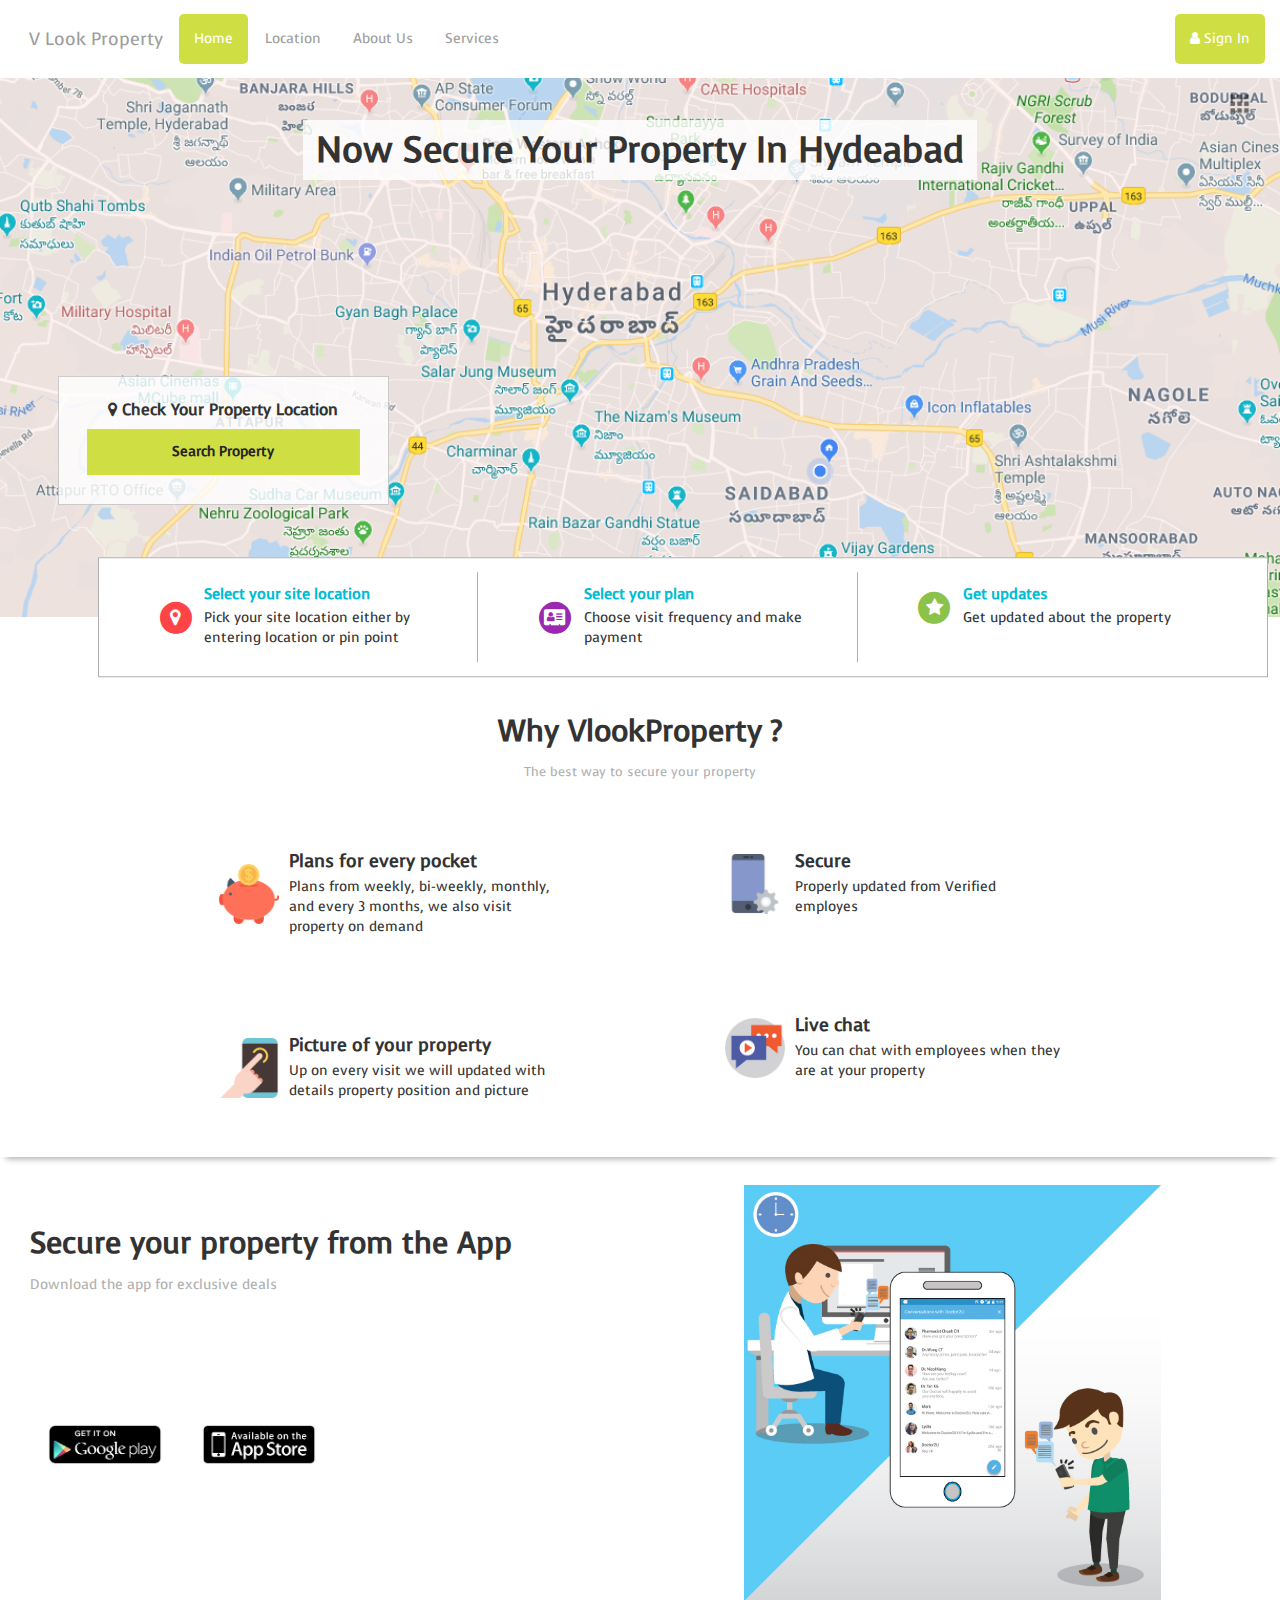
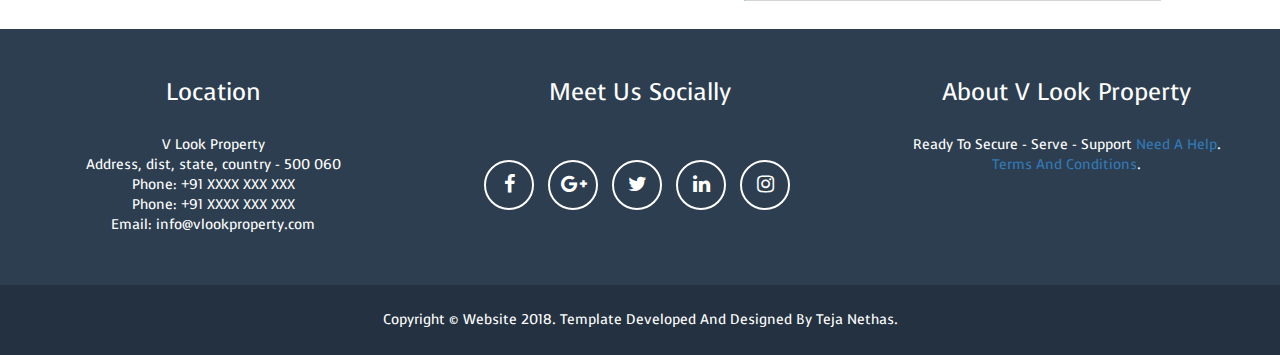
<file: index.html>
﻿<!DOCTYPE html>
<html>
   <head>
      <meta charset="utf-8">
      <meta name="viewport" content="width=device-width, initial-scale=1.0, maximum-scale=1.0, user-scalable=no">
      <meta http-equiv="X-UA-Compatible" content="IE=9; IE=8; IE=7; IE=Edge">
      <title>We Look Property</title>
      <link rel="stylesheet" href="css/bootstrap.min.css"/>
      <link rel="stylesheet" href="css/font-awesome.css"/>
      <link rel="stylesheet" href="css/animate.css"/>
      <link rel="stylesheet" href="css/main-style.css"/>
      <link rel="stylesheet" href="css/all-devices.css"/>
      <script src="js/jquery-3.2.1.min.js"></script>
      <script src="js/bootstrap.min.js"></script>
      <script src="js/jqscripts.js"></script>
   </head>
   <body>
      <section>
            <nav class="navbar navbar-inverse navbar-fixed-top v-nav">
              <div class="container-fluid">
                <div class="navbar-header">
                  <button type="button" class="navbar-toggle" data-toggle="collapse" data-target="#myNavbar">
                    <span class="icon-bar"></span>
                    <span class="icon-bar"></span>
                    <span class="icon-bar"></span>                        
                  </button>
                  <a class="navbar-brand" href="#">V Look Property</a>
                </div>
                <div class="collapse navbar-collapse" id="myNavbar">
                  <ul class="nav navbar-nav">
                    <li class="active"><a href="index.html">Home</a></li>
                    <li><a href="map-search.html">Location</a></li>
                    <li><a href="about-us.html">About Us</a></li>
                    <li><a href="services.html">Services</a></li>
                  </ul>
                  <ul class="nav navbar-nav navbar-right">
                    <li><a href="#"><span><i class="fa fa-user" aria-hidden="true"></i></span> Sign In</a></li>
                  </ul>
                </div>
              </div>
            </nav>
      </section>
      <section>
            <div class="container-fluid main-bg-1">
               <div class="text-center main-hding">
                  <h1>Now Secure Your Property In Hydeabad</h1>
               </div>
               <div class="col-md-4 col-xs-12">
                  <div class="home-search">
                     <form>
                        <p class="text-center"><span><i class="fa fa-map-marker" aria-hidden="true"></i></span> Check Your Property Location</p>
                               <!--  <div class="form-group form-group-FAU-1">
                                    <input type="text" class="form-control-for-FAU-1" id="property_location" name="property -location" required="" title="Please enter Property Location" placeholder="Property Location">

                                </div> -->
                                <div class="form-group form-group-FAU-1">
                                    <div class="btn-log">
                                        <a  href="map-search.html" class="btn-login btn-color-css btn-width">Search Property</a>
                                    </div>
                                </div>
                            </form>
                            <!-- <script type="text/javascript">
                              $(document).ready(function () {
                                $('#pro_action').click(function(){
                                  debugger;
                                var get_pro_val = $('#property_location').val();
                                window.location = "map-search.html?searchTerm="+get_pro_val;
                                alert(get_pro_val);
                                });
                              });
                              
                            </script> -->
                  </div>
               </div>
            </div>
      </section>
      <section class="pos-relative">
         <div class="container pos-absolute">
            <div class="col-md-4 col-sm-4 col-xs-12 key-points">
               <div class="media">
                   <div class="media-left media-middle">
                        <span class="fa-stack fa-lg">
                             <i class="fa fa-circle fa-stack-2x icon-background1"></i>
                             <i class="fa fa-map-marker fa-stack-1x icon-color"></i>
                        </span>
                   </div>
                   <div class="media-body">
                        <h4 class="media-heading">Select your site location</h4>
                        <p>Pick your site location either by entering location or pin point</p>
                   </div>
               </div>
            </div>
            <div class="col-md-4 col-sm-4 col-xs-12 key-points">
               <div class="media">
                   <div class="media-left media-middle">
                        <span class="fa-stack fa-lg">
                             <i class="fa fa-circle fa-stack-2x icon-background2"></i>
                             <i class="fa fa-address-card fa-stack-1x icon-color" aria-hidden="true"></i>
                        </span>
                   </div>
                   <div class="media-body">
                        <h4 class="media-heading">Select your plan</h4>
                        <p>Choose visit frequency and make payment</p>
                   </div>
               </div>
            </div>
                        <div class="col-md-4 col-sm-4 col-xs-12 key-points no-border">
               <div class="media">
                   <div class="media-left media-middle">
                        <span class="fa-stack fa-lg">
                             <i class="fa fa-circle fa-stack-2x icon-background3"></i>
                             <i class="fa fa-star fa-stack-1x icon-color" aria-hidden="true"></i>
                        </span>
                   </div>
                   <div class="media-body">
                        <h4 class="media-heading">Get updates</h4>
                        <p>Get updated about the property</p>
                   </div>
               </div>
            </div>
</div>
      </section>
      <section class="mar-top-sec">
         <div class="container-fluid">
            <div class="why-us text-center">
               <h2>Why VlookProperty ?</h2>
               <p>The best way to secure your property</p>
            </div>
            <div class="col-md-10 col-md-offset-1">
               <div class="col-md-6 col-xs-12">
               <div class="media why-us-media">
                   <div class="media-left media-middle">
                      <img src="images/savings-pocket.png" class="media-object" style="width:60px">
                    </div>
                   <div class="media-body what-we-are">
                        <h4 class="media-heading">Plans for every pocket</h4>
                        <p>Plans from weekly, bi-weekly, monthly, and every 3 months, we also visit property on demand </p>
                   </div>
               </div>
               <div class="media why-us-media">
                   <div class="media-left media-middle">
                      <img src="images/hand-gesture.png" class="media-object" style="width:60px">
                    </div>

                   <div class="media-body what-we-are">
                        <h4 class="media-heading">Picture of your property </h4>
                        <p>Up on every visit we will updated with details property position and picture</p>
                   </div>
               </div>
            </div>
             <div class="col-md-6 col-xs-12">
               <div class="media why-us-media">
                   <div class="media-left media-middle">
                      <img src="images/secure-smart.png" class="media-object" style="width:60px">
                    </div>

                   <div class="media-body what-we-are">
                        <h4 class="media-heading">Secure</h4>
                        <p>Properly updated from Verified employes</p>
                   </div>
               </div>
               <div class="media why-us-media">
                   <div class="media-left media-middle">
                      <img src="images/live-chat.png" class="media-object" style="width:60px">
                    </div>
                   <div class="media-body what-we-are">
                        <h4 class="media-heading">Live chat</h4>
                        <p>You can chat with employees when they are at your property</p>
                   </div>
               </div>
            </div>
            </div>
            
         </div>
      </section>
      <section class="app-download-sec">
         <div class="container-fluid">
            <div class="col-md-6">
               <div class="vlook-download">
                  <h2>Secure your property from the App</h2>
                  <p>Download the app for exclusive deals</p>
               </div>

               <div class="vlook-app">
                  <ul>
                     <li>
                        <a href="#">
                        <img src="images/google-pay-app.png" width="150px;">
                        </a>
                     </li>
                     <li>
                         <a href="#">
                        <img src="images/ios-app.png" width="150px;">
                        </a>
                        
                     </li>
                  </ul>
               </div>
               
            </div>
            <div class="col-md-6">
               <div class="app-down-ios">
                   <a href="#">
                        <img src="images/app-download.jpg" class="img img-responsive">
                        </a>
               </div>
            </div>
         </div>
      </section>
      <section>
         <footer class="text-center">
            <div class="footer_above">
               <div class="container-fluid">
                  <div class="row">
                     <div class="footer-col col-md-4">
                        <h3>Location</h3>
                        <p>V Look Property</p>
                        <p>Address, dist, state, country - 500 060</p>
                        <p>Phone: +91 XXXX XXX XXX</p>
                        <p>Phone: +91 XXXX XXX XXX</p>
                        <p>Email: info@vlookproperty.com</p>
                     </div>
                     <div class="footer-col col-md-4">
                        <h3>Meet Us Socially</h3>
                        <ul class="list-inline">
                           <li>
                              <a href="#" class="btn-social btn-outline"><i class="fa fa-fw fa-facebook"></i></a>
                           </li>
                           <li>
                              <a href="#" class="btn-social btn-outline"><i class="fa fa-fw fa-google-plus"></i></a>
                           </li>
                           <li>
                              <a href="#" class="btn-social btn-outline"><i class="fa fa-fw fa-twitter"></i></a>
                           </li>
                           <li>
                              <a href="#" class="btn-social btn-outline"><i class="fa fa-fw fa-linkedin"></i></a>
                           </li>
                           <li>
                              <a href="#" class="btn-social btn-outline"><i class="fa fa-fw fa-instagram"></i></a>
                           </li>
                        </ul>
                     </div>
                     <div class="footer-col col-md-4 target-a">
                        <h3>About V Look Property</h3>
                        <p>Ready To Secure - Serve - Support<a href="mailto:info@vlookproperty.com.com"> Need A Help</a>.</p>
                        <p><a href="#">Terms And Conditions</a>.</p>
                     </div>
                  </div>
               </div>
            </div>
            <div class="footer_below">
               <div class="container">
                  <div class="row">
                     <div class="col-lg-12">
                        Copyright © Website 2018. Template Developed And Designed By Teja Nethas.
                     </div>
                  </div>
               </div>
            </div>
         </footer>
      </section>
   </body>
</html>
</file>
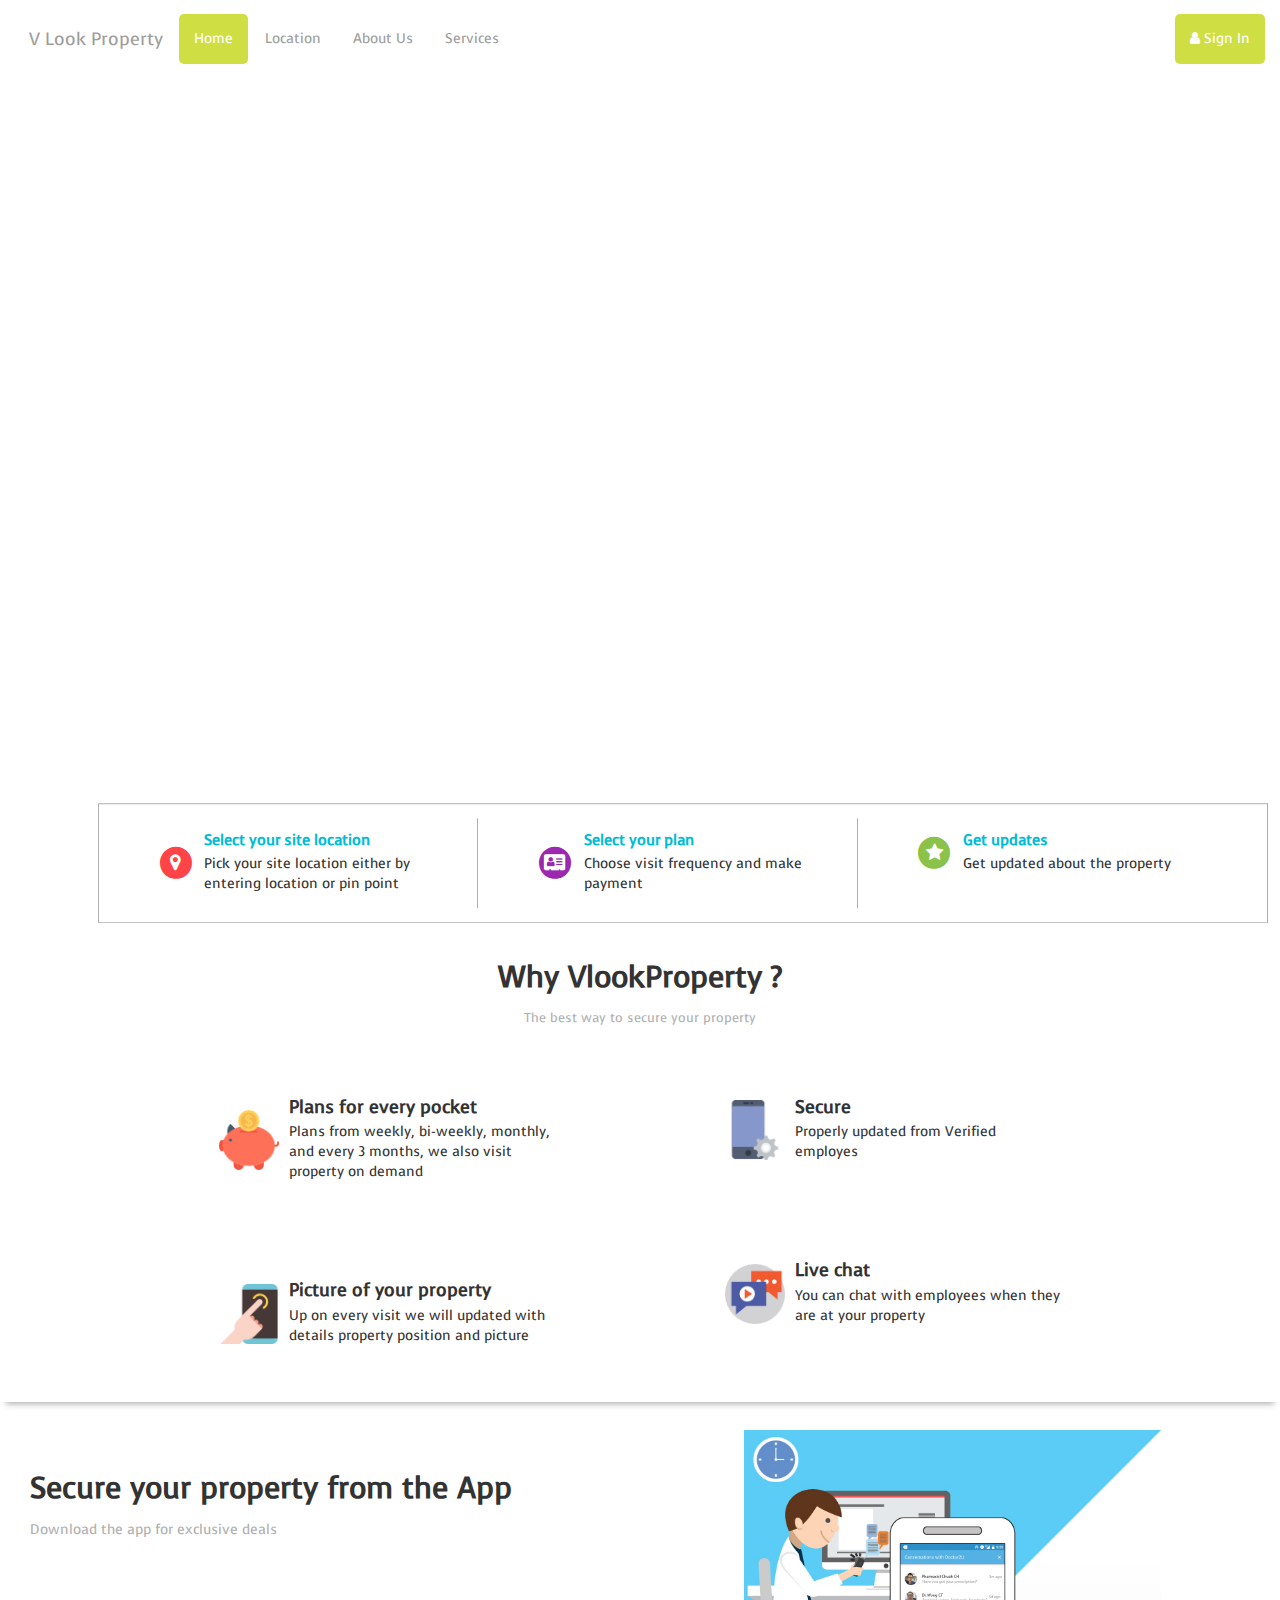
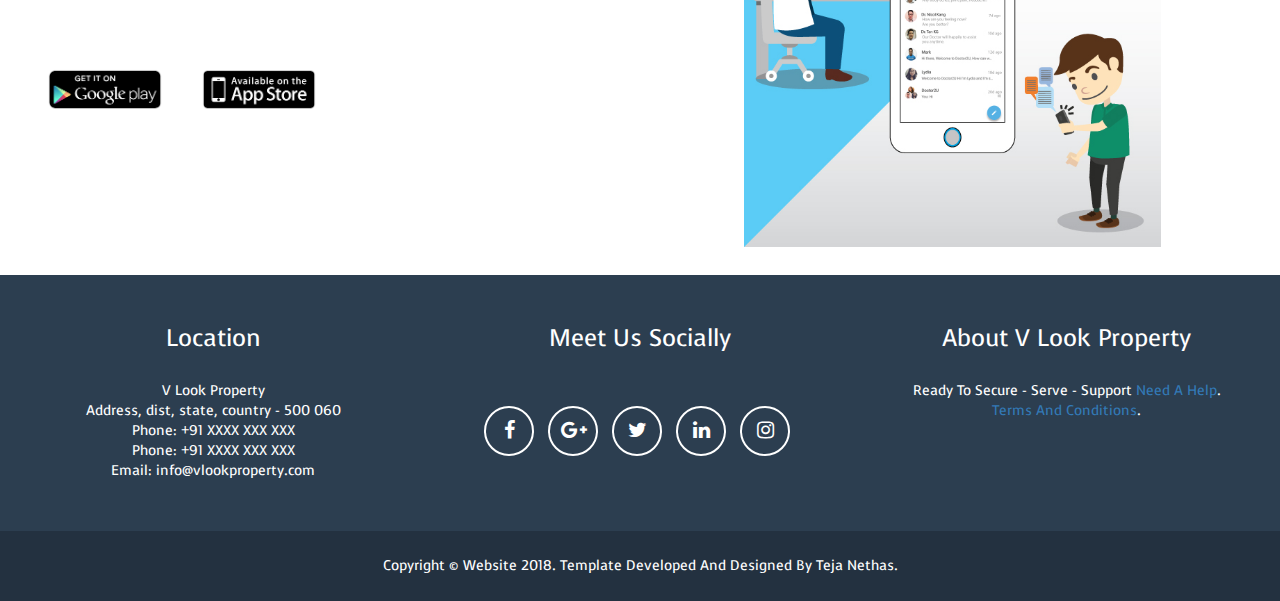
<file: vlocation.html>
﻿<!DOCTYPE html>
<html>
   <head>
      <meta charset="utf-8">
      <meta name="viewport" content="width=device-width, initial-scale=1.0, maximum-scale=1.0, user-scalable=no">
      <meta http-equiv="X-UA-Compatible" content="IE=9; IE=8; IE=7; IE=Edge">
      <title>We Look Property</title>
      <link rel="stylesheet" href="css/bootstrap.min.css"/>
      <link rel="stylesheet" href="css/font-awesome.css"/>
      <link rel="stylesheet" href="css/animate.css"/>
      <link rel="stylesheet" href="css/main-style.css"/>
      <link rel="stylesheet" href="css/all-devices.css"/>
      <script src="js/jquery-3.2.1.min.js"></script>
      <script src="js/bootstrap.min.js"></script>
      <script src="js/jqscripts.js"></script>
   </head>
   <body>
      <section>
            <nav class="navbar navbar-inverse navbar-fixed-top v-nav">
              <div class="container-fluid">
                <div class="navbar-header">
                  <button type="button" class="navbar-toggle" data-toggle="collapse" data-target="#myNavbar">
                    <span class="icon-bar"></span>
                    <span class="icon-bar"></span>
                    <span class="icon-bar"></span>                        
                  </button>
                  <a class="navbar-brand" href="#">V Look Property</a>
                </div>
                <div class="collapse navbar-collapse" id="myNavbar">
                  <ul class="nav navbar-nav">
                    <li class="active"><a href="index.html">Home</a></li>
                    <li><a href="vlocation.html">Location</a></li>
                    <li><a href="about-us.html">About Us</a></li>
                    <li><a href="services.html">Services</a></li>
                  </ul>
                  <ul class="nav navbar-nav navbar-right">
                    <li><a href="#"><span><i class="fa fa-user" aria-hidden="true"></i></span> Sign In</a></li>
                  </ul>
                </div>
              </div>
            </nav>
      </section>
      <section>
        
        <iframe src="https://www.google.com/maps/embed?pb=!1m10!1m8!1m3!1d15226.46472244252!2d78.42403265!3d17.430197850000003!3m2!1i1024!2i768!4f13.1!5e0!3m2!1sen!2sin!4v1520865457891" width="1920" height="780" frameborder="0" style="border:0" allowfullscreen></iframe>

      </section>
      <section class="pos-relative">
         <div class="container pos-absolute">
            <div class="col-md-4 col-sm-4 col-xs-12 key-points">
               <div class="media">
                   <div class="media-left media-middle">
                        <span class="fa-stack fa-lg">
                             <i class="fa fa-circle fa-stack-2x icon-background1"></i>
                             <i class="fa fa-map-marker fa-stack-1x icon-color"></i>
                        </span>
                   </div>
                   <div class="media-body">
                        <h4 class="media-heading">Select your site location</h4>
                        <p>Pick your site location either by entering location or pin point</p>
                   </div>
               </div>
            </div>
            <div class="col-md-4 col-sm-4 col-xs-12 key-points">
               <div class="media">
                   <div class="media-left media-middle">
                        <span class="fa-stack fa-lg">
                             <i class="fa fa-circle fa-stack-2x icon-background2"></i>
                             <i class="fa fa-address-card fa-stack-1x icon-color" aria-hidden="true"></i>
                        </span>
                   </div>
                   <div class="media-body">
                        <h4 class="media-heading">Select your plan</h4>
                        <p>Choose visit frequency and make payment</p>
                   </div>
               </div>
            </div>
                        <div class="col-md-4 col-sm-4 col-xs-12 key-points no-border">
               <div class="media">
                   <div class="media-left media-middle">
                        <span class="fa-stack fa-lg">
                             <i class="fa fa-circle fa-stack-2x icon-background3"></i>
                             <i class="fa fa-star fa-stack-1x icon-color" aria-hidden="true"></i>
                        </span>
                   </div>
                   <div class="media-body">
                        <h4 class="media-heading">Get updates</h4>
                        <p>Get updated about the property</p>
                   </div>
               </div>
            </div>
</div>
      </section>
      <section class="mar-top-sec">
         <div class="container-fluid">
            <div class="why-us text-center">
               <h2>Why VlookProperty ?</h2>
               <p>The best way to secure your property</p>
            </div>
            <div class="col-md-10 col-md-offset-1">
               <div class="col-md-6 col-xs-12">
               <div class="media why-us-media">
                   <div class="media-left media-middle">
                      <img src="images/savings-pocket.png" class="media-object" style="width:60px">
                    </div>
                   <div class="media-body what-we-are">
                        <h4 class="media-heading">Plans for every pocket</h4>
                        <p>Plans from weekly, bi-weekly, monthly, and every 3 months, we also visit property on demand </p>
                   </div>
               </div>
               <div class="media why-us-media">
                   <div class="media-left media-middle">
                      <img src="images/hand-gesture.png" class="media-object" style="width:60px">
                    </div>

                   <div class="media-body what-we-are">
                        <h4 class="media-heading">Picture of your property </h4>
                        <p>Up on every visit we will updated with details property position and picture</p>
                   </div>
               </div>
            </div>
             <div class="col-md-6 col-xs-12">
               <div class="media why-us-media">
                   <div class="media-left media-middle">
                      <img src="images/secure-smart.png" class="media-object" style="width:60px">
                    </div>

                   <div class="media-body what-we-are">
                        <h4 class="media-heading">Secure</h4>
                        <p>Properly updated from Verified employes</p>
                   </div>
               </div>
               <div class="media why-us-media">
                   <div class="media-left media-middle">
                      <img src="images/live-chat.png" class="media-object" style="width:60px">
                    </div>
                   <div class="media-body what-we-are">
                        <h4 class="media-heading">Live chat</h4>
                        <p>You can chat with employees when they are at your property</p>
                   </div>
               </div>
            </div>
            </div>
            
         </div>
      </section>
      <section class="app-download-sec">
         <div class="container-fluid">
            <div class="col-md-6">
               <div class="vlook-download">
                  <h2>Secure your property from the App</h2>
                  <p>Download the app for exclusive deals</p>
               </div>

               <div class="vlook-app">
                  <ul>
                     <li>
                        <a href="#">
                        <img src="images/google-pay-app.png" width="150px;">
                        </a>
                     </li>
                     <li>
                         <a href="#">
                        <img src="images/ios-app.png" width="150px;">
                        </a>
                        
                     </li>
                  </ul>
               </div>
               
            </div>
            <div class="col-md-6">
               <div class="app-down-ios">
                   <a href="#">
                        <img src="images/app-download.jpg" class="img img-responsive">
                        </a>
               </div>
            </div>
         </div>
      </section>
      <section>
         <footer class="text-center">
            <div class="footer_above">
               <div class="container-fluid">
                  <div class="row">
                     <div class="footer-col col-md-4">
                        <h3>Location</h3>
                        <p>V Look Property</p>
                        <p>Address, dist, state, country - 500 060</p>
                        <p>Phone: +91 XXXX XXX XXX</p>
                        <p>Phone: +91 XXXX XXX XXX</p>
                        <p>Email: info@vlookproperty.com</p>
                     </div>
                     <div class="footer-col col-md-4">
                        <h3>Meet Us Socially</h3>
                        <ul class="list-inline">
                           <li>
                              <a href="#" class="btn-social btn-outline"><i class="fa fa-fw fa-facebook"></i></a>
                           </li>
                           <li>
                              <a href="#" class="btn-social btn-outline"><i class="fa fa-fw fa-google-plus"></i></a>
                           </li>
                           <li>
                              <a href="#" class="btn-social btn-outline"><i class="fa fa-fw fa-twitter"></i></a>
                           </li>
                           <li>
                              <a href="#" class="btn-social btn-outline"><i class="fa fa-fw fa-linkedin"></i></a>
                           </li>
                           <li>
                              <a href="#" class="btn-social btn-outline"><i class="fa fa-fw fa-instagram"></i></a>
                           </li>
                        </ul>
                     </div>
                     <div class="footer-col col-md-4 target-a">
                        <h3>About V Look Property</h3>
                        <p>Ready To Secure - Serve - Support<a href="mailto:info@vlookproperty.com.com"> Need A Help</a>.</p>
                        <p><a href="#">Terms And Conditions</a>.</p>
                     </div>
                  </div>
               </div>
            </div>
            <div class="footer_below">
               <div class="container">
                  <div class="row">
                     <div class="col-lg-12">
                        Copyright © Website 2018. Template Developed And Designed By Teja Nethas.
                     </div>
                  </div>
               </div>
            </div>
         </footer>
      </section>
   </body>
</html>
</file>
<file: css/main-style.css>
@font-face  {
    font-family:  "Voces-Regular";
    src:  url(../fonts/Voces-Regular.ttf) format("truetype");
}
body,  html  {
    padding:  0;
    margin:  0;
}
 
p, ul, a, span, b, strong, div, hgroup,  h1,  h2,  h3,  h4,  h5,  h6  {
    font-family:  "Voces-Regular";
    padding:  0;
    margin:  0;
}
body::-webkit-scrollbar-track {
    border-radius: 10px;
    margin: 0px 0;
    background-color: transparent;
}
body::-webkit-scrollbar {
    width: 0px;
    background-color: transparent;
}
body::-webkit-scrollbar-thumb {
    border-radius: 10px;
    background-color: transparent;
}
.ch-pd-o{padding: 0;}

/*nav bar sytle css start*/

.navbar-inverse{
    border-width: 0px;
    -webkit-box-shadow: 0px 0px;
    box-shadow: 0px 0px;
    background-color: #fff;
}
.navbar {
    min-height: 60px;
    margin-bottom: 0px;
    border: 0px solid transparent;
        padding: 1em 1em;
}
.navbar-nav li a:focus, .navbar-nav li a:hover, .navbar-nav li a:active{
background: #cfde43 !important;
border-radius: 5px;
}
.navbar-inverse .navbar-brand:focus, .navbar-inverse .navbar-brand:hover {
    color: #9d9d9d;
    background-color: transparent;
}
.navbar-nav .active a{background: #cfde43 !important;    border-radius: 5px;}
.navbar-nav li{padding: 0 1px;}
.navbar-right li a:first-child{
        background: #cfde43;
    color: #fff !important;
        border-radius: 5px;
}
/*nav bar sytle css end*/

/*Section main-1 css start*/
.main-bg-1{
    background: url('../images/hyd-locality.png');
    background-repeat: no-repeat;
    background-size: cover;
    background-position: 100% 100%;
}
.main-hding{
    padding: 3em 0 6em 0;
}
.main-hding h1{
    background: rgba(255, 255, 255, 0.8);
    margin: 0 8em;
    padding: 10px;
    font-weight: 600;
}
.form-group-FAU-1 {
    margin-bottom: 15px;
}
.form-control-for-FAU-1 {
    display: block;
    width: 100%;
    height: 40px;
    padding: 6px 12px;
    font-size: 14px;
    line-height: 1.42857143;
    color: #555;
    background-color: #fff;
    background-image: none;
    border: 1px solid #ccc !important;
    border-radius: 0px !important;
    -webkit-box-shadow: inset 0 1px 1px rgba(0,0,0,.075) !important;
    box-shadow: inset 0 1px 1px rgba(0,0,0,.075) !important;
    -webkit-transition: border-color ease-in-out .15s,-webkit-box-shadow ease-in-out .15s !important;
    -o-transition: border-color ease-in-out .15s,box-shadow ease-in-out .15s !important;
    transition: border-color ease-in-out .15s,box-shadow ease-in-out .15s !important;
}
.btn-login, .btn-reg {
    display: inline-block;
    padding: 12px 0px;
    margin-bottom: 0;
    font-size: 14px;
    font-weight: 400;
    line-height: 1.42857143;
    text-align: center;
    white-space: nowrap;
    vertical-align: middle;
    -ms-touch-action: manipulation;
    touch-action: manipulation;
    cursor: pointer;
    -webkit-user-select: none;
    -moz-user-select: none;
    -ms-user-select: none;
    user-select: none;
    background-image: none;
    border: 1px solid transparent;
    border-radius: 0px;
    
}
.btn-width{
    width: 100%;
}
.home-search{
    padding: 8em 2em 8em 2em;
}
.home-search p, .location-search p{
    padding: 0.5em;
    font-size: 16px;
    font-weight: bolder;
}
.home-search form{
        padding: 1em 2em;
        background: rgba(255, 255, 255, 0.8);
        border: 1px solid rgba(156, 155, 155, 0.5);
}
/*Section main-1 css end*/

/*section main-2 css start*/
.key-points {
    padding: 1em 15px;
}
.key-points .media{
    padding: 1em 2em;
    border-right: 1px solid #afafaf;
}
.no-border .media{
    border-right: 0px solid #afafaf;
}
.key-points h4{
    color: #00BCD4;
    font-weight: 600;
    font-size: 15px;
}
.icon-background1 {
    color: #ff4448;
}
.icon-background2 {
    color: #9C27B0;
}
.icon-background3 {
    color: #8BC34A;
}
.icon-color{
    color: #fff;
}
.pos-relative{
position: relative;
}
.pos-absolute{
    border: 1px solid #afafaf;
    position: absolute;
    left: 7em;
    margin: 0 auto;
    transform: translateY(-50%);
    background: #fff;
}
/*section main-2 css end*/

/*section main-3 css start*/
.mar-top-sec{
    margin-top: 5em;
    padding-bottom: 1em;
     -webkit-box-shadow: 0 8px 6px -6px #afafaf;
       -moz-box-shadow: 0 8px 6px -6px #afafaf;
            box-shadow: 0 8px 6px -6px #afafaf;

}
.why-us{
    padding: 2em 0;
}
.why-us h2{
    font-weight: 600;
    padding-bottom: .5em;
}
.why-us p{
    font-size: small;
    color: #afafaf;
}
.what-we-are h4{
    font-weight: bold;
}
.why-us-media{
    padding: 3em 5em;
}
/*section main-3 css end*/

/*section main-3 css start*/
.vlook-download{
padding: 3em 0;
}
.vlook-download h2{
 font-weight: bold;
 padding-bottom: .5em;
}
.vlook-app ul{
    text-decoration: none;
    list-style-type: none;
}
.vlook-app ul li{
    display: inline;

}
.vlook-app ul li a:focus, .vlook-app ul li a:hover {
    color: transparent;
    text-decoration: none;
}
.vlook-download p{
    color: #afafaf;
}
.app-down-ios{
    width: 70%;
    margin: 0 auto;
}
.app-download-sec{
        padding: 2em 0;
}
.vlook-app{
    padding: 5em 0;
}
/*section main-3 css end*/

footer {
    color: #fff;
}
footer .footer_above {
    padding-top: 50px;
    background-color: #2c3e50;
}

footer .footer-col {
    margin-bottom: 50px;
}
footer h3 {
    margin-bottom: 30px;
}

.list-inline {
    padding-left: 0;
    margin-left: -5px;
    list-style: none;
}
.list-inline > li {
    display: inline-block;
    padding-right: 5px;
    padding-left: 5px;
}
.btn-social {
    display: inline-block;
    width: 50px;
    height: 50px;
    border: 2px solid #fff;
    border-radius: 100%;
    text-align: center;
    font-size: 20px;
    line-height: 45px;
}
.btn-outline {
    margin-top: 25px;
    border: solid 2px #fff;
    font-size: 20px;
    color: #fff;
    background: 0 0;
    transition: all .3s ease-in-out;
}
.btn-outline:hover {
    background: white;
    color: #333;
}
footer .footer_below {
    padding: 25px 0;
    background-color: #233140;
}

/*map css start*/

 .input-controls {
      margin-top: 10px;
      border: 1px solid transparent;
      border-radius: 2px 0 0 2px;
      box-sizing: border-box;
      -moz-box-sizing: border-box;
      height: 32px;
      outline: none;
      box-shadow: 0 2px 6px rgba(0, 0, 0, 0.3);
    }
    #searchInput {
      background-color: #fff;
      font-family: Roboto;
      font-size: 15px;
      font-weight: 300;
      margin-left: 12px;
      padding: 0 11px 0 13px;
      text-overflow: ellipsis;
      width: 50%;
    }
    #searchInput:focus {
      border-color: #4d90fe;
    }
    .map-h-w{
      width: 100%;
      height: 780px;
    }

    .btn-center{
        text-align: center;
    }
    .btn-color-css{
    color: #252525;
    background-color: #cfde43;
    border-color: #d2e239;
    font-weight: bold;
    }
    .btn-sub-pd{
            padding: 12px 20px;
    }
    .location-search{
            padding: 10em 1em 10em 2em;
    }
     .location-search form{
        padding: 1em 2em;
    background: rgba(255, 255, 255, 0.8);
    border: 1px solid rgba(156, 155, 155, 0.5);
     }
     .map-bg-search{background: rgba(192, 193, 177, 0.2);}
</file>
<file: css/all-devices.css>
@media only screen and (max-width: 320px) {

}

@media screen and (max-width: 375px) and (min-width: 321px) {

}

@media screen and (max-width: 415px) and (min-width: 376px) {

}

@media screen and (max-width: 425px) and (min-width: 416px) {

}

@media screen and (max-width: 900px) and (min-width:768px){
.main-hding h1 {
    background: rgba(255, 255, 255, 0.8);
    margin: 0 0em;
    padding: 10px;
    font-weight: 600;
}
.pos-absolute {
    border: 1px solid #afafaf;
    position: relative;
    left: 0em;
    margin: 0 auto;
    transform: translateY(10%);
    background: #fff;
}
.key-points {
    padding: 1em 0px;
}
.key-points .media {
    padding: 1em 0.2em;
    border-right: 1px solid #afafaf;
}
.no-border .media {
    border-right: 0px solid #afafaf;
}
.mar-top-sec {
    margin-top: 2em;
    padding-bottom: 1em;
}
.why-us-media {
    padding: 2em 5em;
}
.vlook-app {
    padding: 1em 0;
}
.vlook-app ul{
    text-align: center;
}
.app-down-ios {
    width: 100%;
    margin: 0 auto;
}
.app-down-ios img{
    margin: 0 auto;
}
}

@media screen and (max-width: 1024px) {

}

@media only screen and (max-width: 500px) {
.navbar-inverse {
    border-width: 0px;
    -webkit-box-shadow: 0px 0px;
    box-shadow: 0px 0px;
    background-color: rgba(207, 222, 67, 0.9);
}
.navbar-inverse .navbar-brand {
    color: #ffffff;
}
.navbar-inverse .navbar-nav>li>a {
    color: #ffffff;
    text-align: center;
}
.navbar-right li a:first-child {
    background: #d4e155;
    color: #fff !important;
    border-radius: 5px;
}
.navbar-inverse .navbar-toggle .icon-bar {
    background-color: #d4e155;
}
.navbar-inverse .navbar-toggle {
    border-color: #fff;
}
.navbar-toggle {
    position: relative;
    background-color: rgba(255, 255, 255, 1);
    border: 1px solid #ffffff;
}
.navbar-inverse .navbar-toggle:focus, .navbar-inverse .navbar-toggle:hover {
    background-color: #ffffff;
}
.main-hding h1 {
    background: rgba(255, 255, 255, 0.8);
    margin: 0 0em;
    padding: 10px;
    font-weight: normal;
    font-size: 23px;
}
.home-search {
    padding: 0em 0em 3em 0em;
}
.pos-absolute {
    border: 1px solid #afafaf;
    position: relative;
    left: 0em;
    margin: 0 auto;
    transform: translateY(0%);
    background: #fff;
}
.key-points .media {
    padding: 1em 2em;
    border-bottom: 1px solid #afafaf;
    border-right: 0px solid #afafaf;
}
.no-border .media {
    padding: 1em 2em;
    border-bottom: 0px solid #afafaf;
    border-right: 0px solid #afafaf;
}
.mar-top-sec {
    margin-top: 1em;
    padding-bottom: 1em;
}
.why-us-media {
    padding: 2em 0em;
}
.vlook-app ul{text-align: center;}
.vlook-app {
    padding: 0;
}
.vlook-download h2 {
    font-weight: bold;
    padding-bottom: .5em;
    font-size: 20px;
}
.app-down-ios {
    width: 100%;
    margin: 0 auto;
}
.vlook-download {
    padding: 1em 0 1em 0;
}
.map-h-w {
    width: 100%;
    height: 360px !important;
}
.location-search {
    padding: 2em 0em 2em 0em;
}
.location-search form {
    padding: 1em 0em;
    background: rgba(255, 255, 255, 0.8);
    border: 1px solid rgba(156, 155, 155, 0.5);
}
.btn-social {
    display: inline-block;
    width: 30px;
    height: 30px;
    border: 2px solid #fff;
    border-radius: 100%;
    text-align: center;
    font-size: 20px;
    line-height: 25px;
}
.btn-outline {
    margin-top: 0px;
    border: solid 2px #fff;
    font-size: 12px;
    color: #fff;
    background: 0 0;
    transition: all .3s ease-in-out;
}
footer h3 {
    margin-bottom: 10px;
}
footer .footer-col p{
    font-size: 12px;
}
footer .footer-col {
    margin-bottom: 30px;
}
footer .footer_above {
    padding-top: 25px;
    background-color: #2c3e50;
}
.navbar-nav .active a {
    background: #b1c11a !important;
    border-radius: 5px;
    text-align: center;
}
}
</file>
